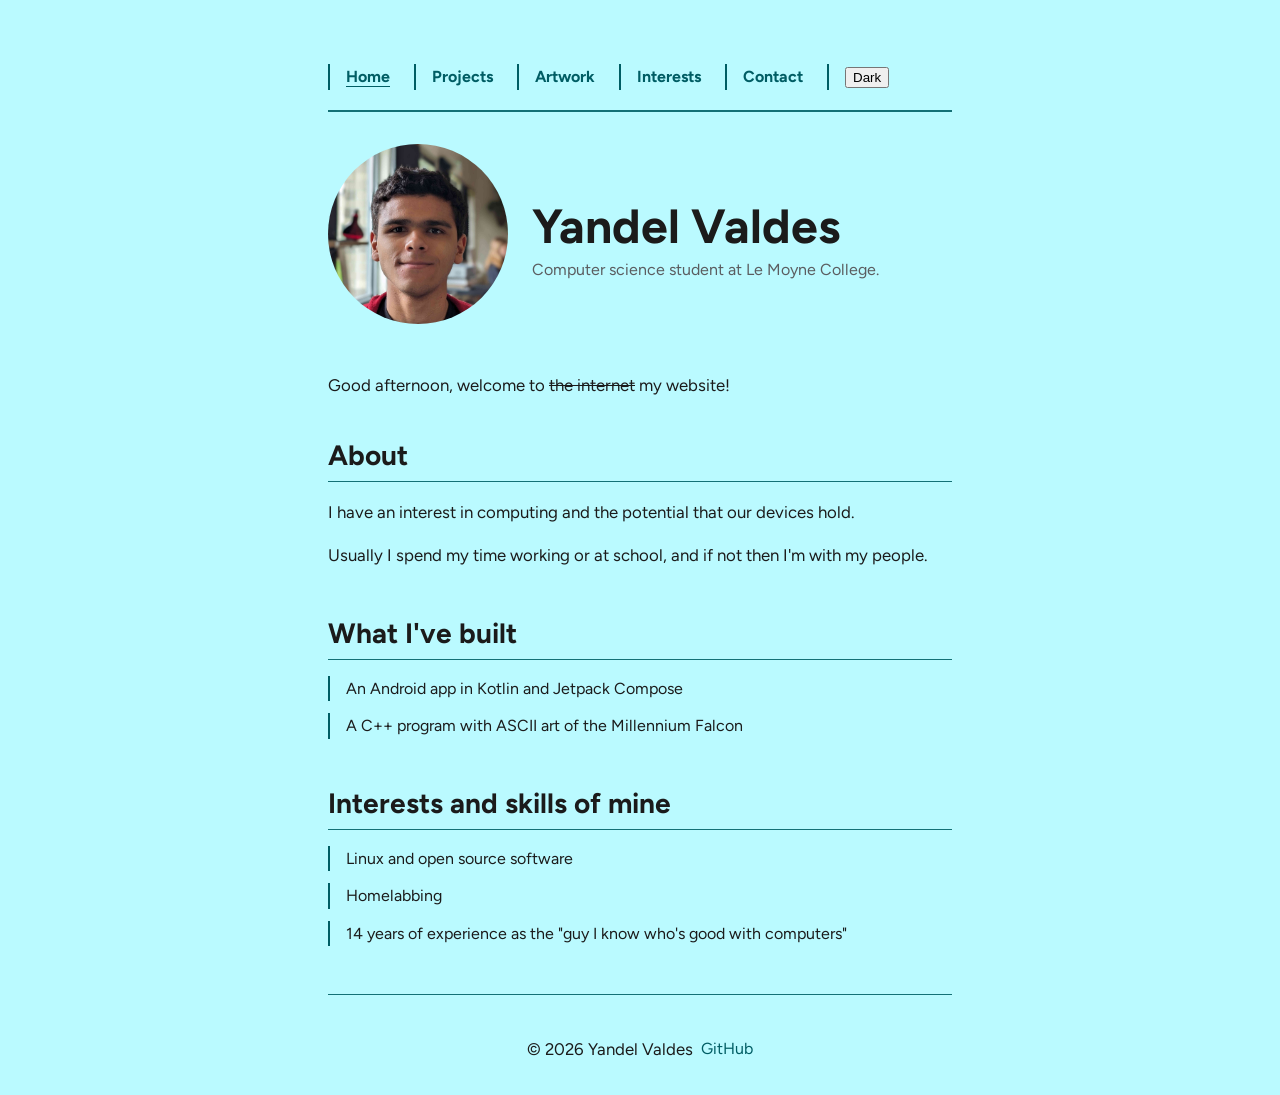
<file: index.html>
<!DOCTYPE html>
<html lang="en">
    <head>
        <meta charset="UTF-8">
        <meta name="viewport" content="width=device-width", initial-scale="1.0">
        <title>Yandel Valdes</title>
        <!-- Class 12: Step 1: a typeface I choose -->
        <link rel="preconnect" href="https://fonts.googleapis.com">
        <link rel="preconnect" href="https://fonts.gstatic.com" crossorigin>
        <link href="https://fonts.googleapis.com/css2?family=Figtree:wght@400;700&display=swap" rel="stylesheet">
        <link rel="stylesheet" href="styles.css">
        <!-- Class 15: Step 1: my third file -->
        <script src="script.js" defer></script>
    </head>
    <body>
        <!-- Class 13: Step 2: navigation -->
        <nav>
            <ul>
                <!-- Lab 13: Task 1: which page am I on -->
                <li><a href="index.html" class="current">Home</a></li>
                <li><a href="projects.html">Projects</a></li>
                <!-- Lab 13: Task 2: my third page -->
                <li><a href="artwork.html">Artwork</a></li>
                <li><a href="interests.html">Interests</a></li>
                <!-- Class 16: Step 1: the contact link -->
                <li><a href="contact.html">Contact</a></li>
                <!-- Class 15: Step 3: the theme button -->
                <li><button id="theme-toggle" type="button">Dark</button></li>
            </ul>
        </nav>
        <!-- Class 11: Step 2: the page content -->
        <!-- Lab 12: Task 1: group the text so it stacks beside the photo -->
        <header>
            <!-- Class 12: Step 3: an image -->
            <img src="images/me.jpg" alt="Portrait of Yandel Valdes" class="portrait">
            <div>
                <h1>Yandel Valdes</h1>
                <p>Computer science student at Le Moyne College.</p>
            </div>
        </header>

        <main>
            <!-- Lab 15: Task 5: one more thing that reacts -->
            <p><span id="cycleGreet"></span> welcome to <s>the internet</s> my website!</p>
            <section>
                <h2>About</h2>
                <p>I have an interest in computing and the potential that our devices hold.</p>
                <p>Usually I spend my time working or at school, and if not then I'm with my people.</p>
            </section>

            <section>
                <h2>What I've built</h2>
                <ul>
                    <li>An Android app in Kotlin and Jetpack Compose</li>
                    <li>A C++ program with ASCII art of the Millennium Falcon</li>
                </ul>
            </section>
            <!-- Lab 11: Task 2: A third section -->
            <section>
                <h2>Interests and skills of mine</h2>
                <ul>
                    <li>Linux and open source software</li>
                    <li>Homelabbing</li>
                    <li>14 years of experience as the "guy I know who's good with computers"</li>
                </ul>
            </section>
        </main>
        <!-- Lab 12: Task 3: two things in the footer -->
        <footer>
            <!-- Class 15: Step 2: the year, written by JavaScript -->
            <p>© <span id="year"></span> Yandel Valdes</p>
            <!-- Lab 11: Task 3: a link off my page -->
            <a href="https://github.com/vald99" target="_blank" rel="noopener">GitHub</a>
        </footer>
    </body>
</html>
</file>
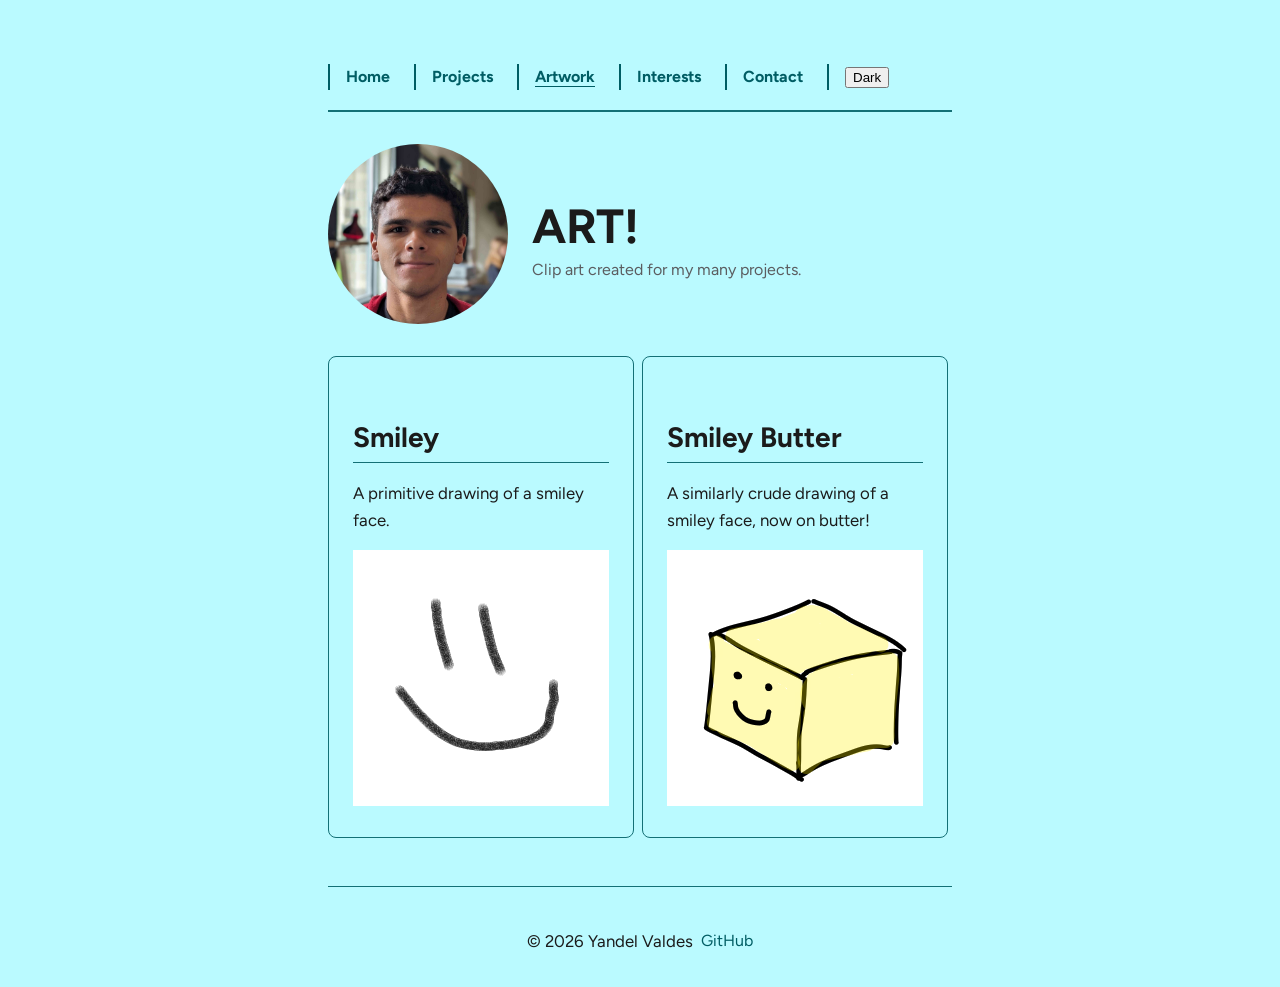
<file: artwork.html>
<!DOCTYPE html>
<html lang="en">
    <head>
        <meta charset="UTF-8">
        <meta name="viewport" content="width=device-width", initial-scale="1.0">
        <title>Artwork - Yandel Valdes</title>
        <!-- Class 12: Step 1: a typeface I choose -->
        <link rel="preconnect" href="https://fonts.googleapis.com">
        <link rel="preconnect" href="https://fonts.gstatic.com" crossorigin>
        <link href="https://fonts.googleapis.com/css2?family=Figtree:wght@400;700&display=swap" rel="stylesheet">
        <link rel="stylesheet" href="styles.css">
        <!-- Lab 15: Task 1: my third file -->
        <script src="script.js" defer></script>
    </head>
    <body>
        <!-- Class 13: Step 2: navigation -->
        <nav>
            <ul>
                <!-- Lab 13: Task 1: which page am I on -->
                <li><a href="index.html">Home</a></li>
                <li><a href="projects.html">Projects</a></li>
                <!-- Lab 13: Task 2: my third page -->
                <!-- Lab 13: Task 3: one nav, three pages, all correct -->
                <li><a href="artwork.html" class="current">Artwork</a></li>
                <li><a href="interests.html">Interests</a></li>
                <!-- Class 16: Step 1: the contact link -->
                <li><a href="contact.html">Contact</a></li>
                <!-- Lab 15: Task 1: theme toggle -->
                <li><button id="theme-toggle" type="button">Dark</button></li>
            </ul>
        </nav>
        <!-- Class 11: Step 2: the page content -->
        <!-- Lab 12: Task 1: group the text so it stacks beside the photo -->
        <header>
            <!-- Class 12: Step 3: an image -->
            <img src="images/me.jpg" alt="Portrait of Yandel Valdes" class="portrait">
            <div>
                <h1>ART!</h1>
                <p>Clip art created for my many projects.</p>
            </div>
        </header>

        <main>
            <!-- Lab 14: Task 3: cards on my artwork page -->
            <div class="cards">
                <section class="card">
                    <h2>Smiley</h2>
                    <p>A primitive drawing of a smiley face.</p>
                    <img src="images/smiley.png" alt="Basic drawing of a smiling face">
                </section>
                <section class="card">
                    <h2>Smiley Butter</h2>
                    <p>A similarly crude drawing of a smiley face, now on butter!</p>
                    <img src="images/smileybutter.png" alt="Basic drawing of a smiling cube of butter">
                </section>
            </div>
        </main>
        <!-- Lab 12: Task 3: two things in the footer -->
        <footer>
            <!-- Lab 15: Task 1: swap typed year for empty span -->
            <p>© <span id="year"></span> Yandel Valdes</p>
            <!-- Lab 11: Task 3: a link off my page -->
            <a href="https://github.com/vald99" target="_blank" rel="noopener">GitHub</a>
        </footer>
    </body>
</html>
</file>
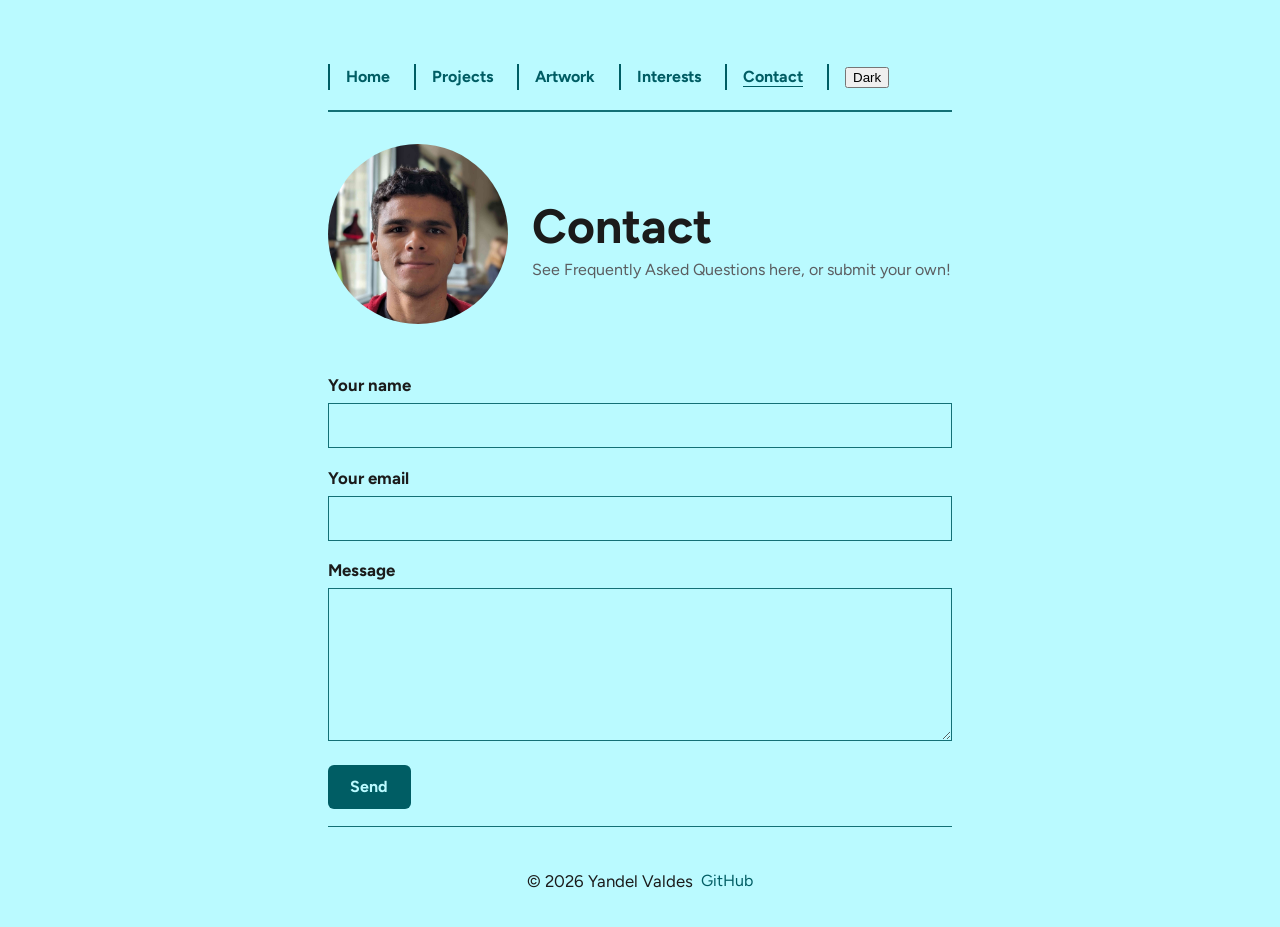
<file: contact.html>
<!DOCTYPE html>
<html lang="en">
    <head>
        <meta charset="UTF-8">
        <meta name="viewport" content="width=device-width", initial-scale="1.0">
        <!-- Class 16: Step 1: my contact page -->
        <title>Contact - Yandel Valdes</title>
        <!-- Class 12: Step 1: a typeface I choose -->
        <link rel="preconnect" href="https://fonts.googleapis.com">
        <link rel="preconnect" href="https://fonts.gstatic.com" crossorigin>
        <link href="https://fonts.googleapis.com/css2?family=Figtree:wght@400;700&display=swap" rel="stylesheet">
        <link rel="stylesheet" href="styles.css">
        <!-- Class 15: Step 1: my third file -->
        <script src="script.js" defer></script>
    </head>
    <body>
        <!-- Class 13: Step 2: navigation -->
        <nav>
            <ul>
                <!-- Lab 13: Task 1: which page am I on -->
                <li><a href="index.html">Home</a></li>
                <li><a href="projects.html">Projects</a></li>
                <!-- Lab 13: Task 2: my third page -->
                <li><a href="artwork.html">Artwork</a></li>
                <li><a href="interests.html">Interests</a></li>
                <!-- Class 16: Step 1: the contact link -->
                <li><a href="contact.html" class="current">Contact</a></li>
                <!-- Class 15: Step 3: the theme button -->
                <li><button id="theme-toggle" type="button">Dark</button></li>
            </ul>
        </nav>
        <!-- Class 11: Step 2: the page content -->
        <!-- Lab 12: Task 1: group the text so it stacks beside the photo -->
        <header>
            <!-- Class 12: Step 3: an image -->
            <img src="images/me.jpg" alt="Portrait of Yandel Valdes" class="portrait">
            <div>
                <h1>Contact</h1>
                <p>See Frequently Asked Questions here, or submit your own!</p>
            </div>
        </header>

        <main>
            <!-- Class 16: Step 2: a form -->
            <!-- Class 18: Step 1: let Netlify handle the submission -->
            <form id="contact-form" name="contact" method="POST" data-netlify="true" netlify-honeypot="bot-field" action="/thanks.html">
                <p class="hidden-field">
                    <label>Leave this empty: <input name="bot-field" type="text"></label>

                </p>
                <p>
                    <label for="name">Your name</label>
                    <input id="name" name="name" type="text" required>
                </p>

                <p>
                    <label for="email">Your email</label>
                    <input id="email" name="email" type="email" required>
                </p>

                <p>
                    <label for="message">Message</label>
                    <textarea id="message" name="message" rows="5" required></textarea>
                </p>

                <button type="submit">Send</button>

            </form>

            <p id="form-status" role="status"></p>
        </main>
        <!-- Lab 12: Task 3: two things in the footer -->
        <footer>
            <!-- Class 15: Step 2: the year, written by JavaScript -->
            <p>© <span id="year"></span> Yandel Valdes</p>
            <!-- Lab 11: Task 3: a link off my page -->
            <a href="https://github.com/vald99" target="_blank" rel="noopener">GitHub</a>
        </footer>
    </body>
</html>
</file>
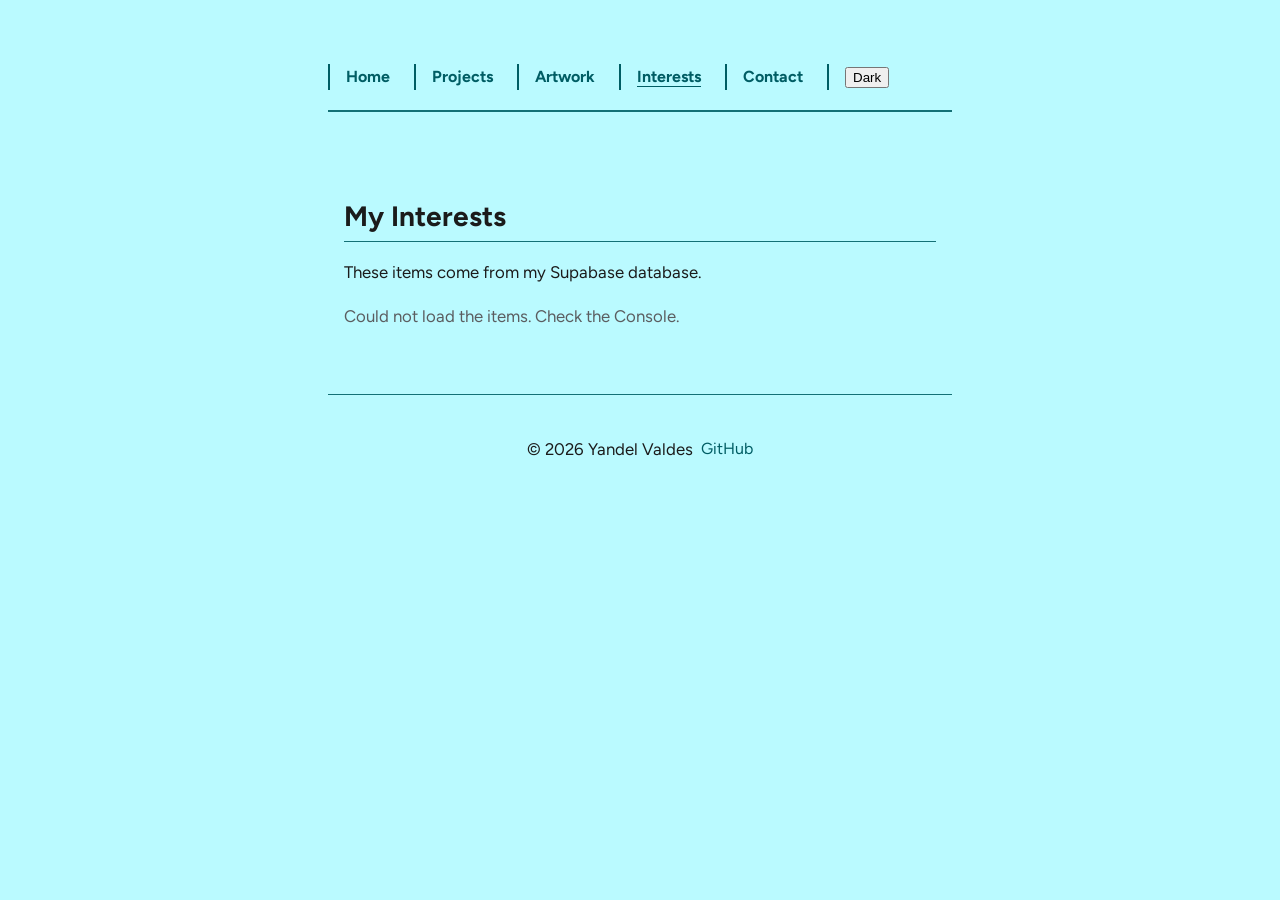
<file: interests.html>
<!DOCTYPE html>
<html lang="en">
    <head>
        <meta charset="UTF-8">
        <meta name="viewport" content="width=device-width", initial-scale="1.0">
        <title>Interests - Yandel Valdes</title>
        <!-- Class 12: Step 1: a typeface I choose -->
        <link rel="preconnect" href="https://fonts.googleapis.com">
        <link rel="preconnect" href="https://fonts.gstatic.com" crossorigin>
        <link href="https://fonts.googleapis.com/css2?family=Figtree:wght@400;700&display=swap" rel="stylesheet">
        <link rel="stylesheet" href="styles.css">
        <!-- Class 15: Step 1: my third file -->
        <script src="script.js" defer></script>
        <!-- Class 20: Step 2: API connection, then API page -->
        <script src="config.js" defer></script>
        <script src="interests.js" defer></script>
    </head>
    <body>
        <!-- Class 13: Step 2: navigation -->
        <nav>
            <ul>
                <!-- Lab 13: Task 1: which page am I on -->
                <li><a href="index.html">Home</a></li>
                <li><a href="projects.html">Projects</a></li>
                <!-- Lab 13: Task 2: my third page -->
                <li><a href="artwork.html">Artwork</a></li>
                <li><a href="interests.html" class="current">Interests</a></li>
                <!-- Class 16: Step 1: the contact link -->
                <li><a href="contact.html">Contact</a></li>
                <!-- Class 15: Step 3: the theme button -->
                <li><button id="theme-toggle" type="button">Dark</button></li>
            </ul>
        </nav>
        
        <main>
            <!-- Class 20: Step 1: add inside the existing <main> on interests.html -->
            <section class="interests-section">
                <h2>My Interests</h2>
                <p>
                    These items come from my Supabase database.
                </p>
                <p id="showcase-status" role="status">Waiting to load...</p>
                <p id="showcase-count"></p>
                <div id="showcase-grid" class="showcase-grid"></div>

            </section>
        </main>
        <!-- Lab 12: Task 3: two things in the footer -->
        <footer>
            <!-- Class 15: Step 2: the year, written by JavaScript -->
            <p>© <span id="year"></span> Yandel Valdes</p>
            <!-- Lab 11: Task 3: a link off my page -->
            <a href="https://github.com/vald99" target="_blank" rel="noopener">GitHub</a>
        </footer>
    </body>
</html>
</file>
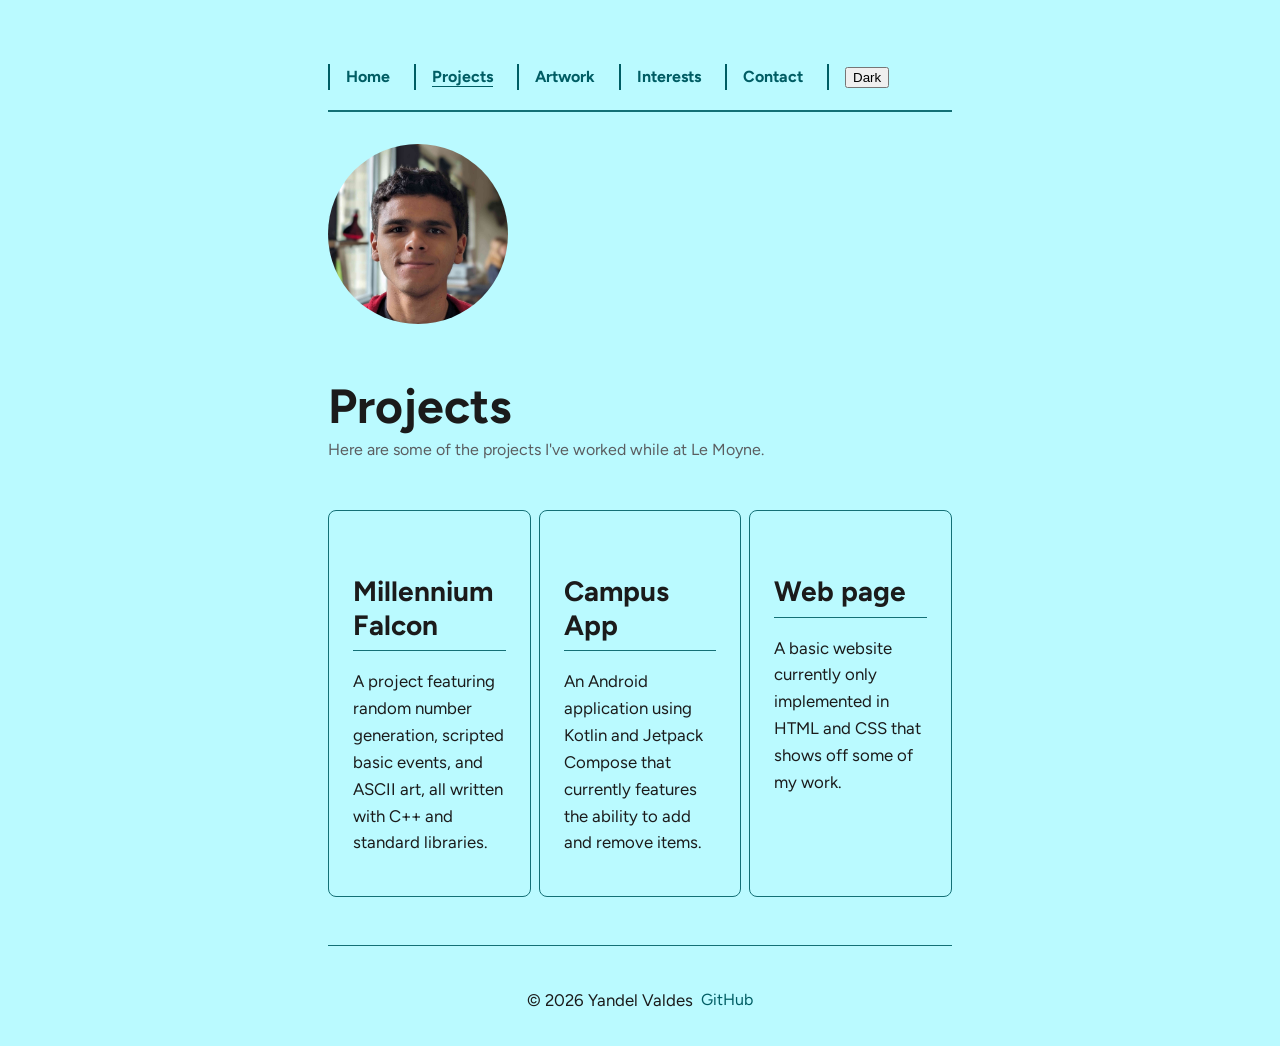
<file: projects.html>
<!DOCTYPE html>
<html lang="en">
    <head>
        <meta charset="UTF-8">
        <meta name="viewport" content="width=device-width", initial-scale="1.0">
        
        <!-- Class 13: Step 1: my second page -->
        <title>Projects - Yandel Valdes</title>
        <!-- Class 12: Step 1: a typeface I choose -->
        <link rel="preconnect" href="https://fonts.googleapis.com">
        <link rel="preconnect" href="https://fonts.gstatic.com" crossorigin>
        <link href="https://fonts.googleapis.com/css2?family=Figtree:wght@400;700&display=swap" rel="stylesheet">
        <link rel="stylesheet" href="styles.css">
        <!-- Lab 15: Task 1: my third file -->
        <script src="script.js" defer></script>
    </head>
    <body>
        <!-- Class 13: Step 2: navigation -->
        <nav>
            <ul>
                <li><a href="index.html">Home</a></li>
                <!-- Lab 13: Task 1: which page am I on -->
                <li><a href="projects.html" class="current">Projects</a></li>
                <!-- Lab 13: Task 2: my third page -->
                <li><a href="artwork.html">Artwork</a></li>
                <li><a href="interests.html">Interests</a></li>
                <!-- Class 16: Step 1: the contact link -->
                <li><a href="contact.html">Contact</a></li>
                <!-- Lab 15: Task 1: theme toggle -->
                <li><button id="theme-toggle" type="button">Dark</button></li>
            </ul>
        </nav>
        <!-- Class 11: Step 2: the page content -->
        <!-- Lab 12: Task 1: group the text so it stacks beside the photo -->
        <header>
            <!-- Class 12: Step 3: an image -->
            <img src="images/me.jpg" alt="Portrait of Yandel Valdes" class="portrait">
            <div>
                <h1>Projects</h1>
                <p>Here are some of the projects I've worked while at Le Moyne.</p>
            </div>
        </header>

        <main>
            <!-- Class 14: Step 1: a row of cards-->
            <div class="cards">
                <section class="card">
                    <h2>Millennium Falcon</h2>
                    <p>A project featuring random number generation, scripted basic events, and ASCII art, all written with C++ and standard libraries.</p>
                </section>
                <section class="card">
                    <h2>Campus App</h2>
                    <p>An Android application using Kotlin and Jetpack Compose that currently features the ability to add and remove items.</p>
                </section>
                <section class="card">
                    <h2>Web page</h2>
                    <p>A basic website currently only implemented in HTML and CSS that shows off some of my work.</p>
                </section>
            </div>
        </main>
        <!-- Lab 12: Task 3: two things in the footer -->
        <footer>
            <!-- Lab 15: Task 1: swap typed year for empty span -->
            <p>© <span id="year"></span> Yandel Valdes</p>
            <!-- Lab 11: Task 3: a link off my page -->
            <a href="https://github.com/vald99" target="_blank" rel="noopener">GitHub</a>
        </footer>
    </body>
</html>
</file>
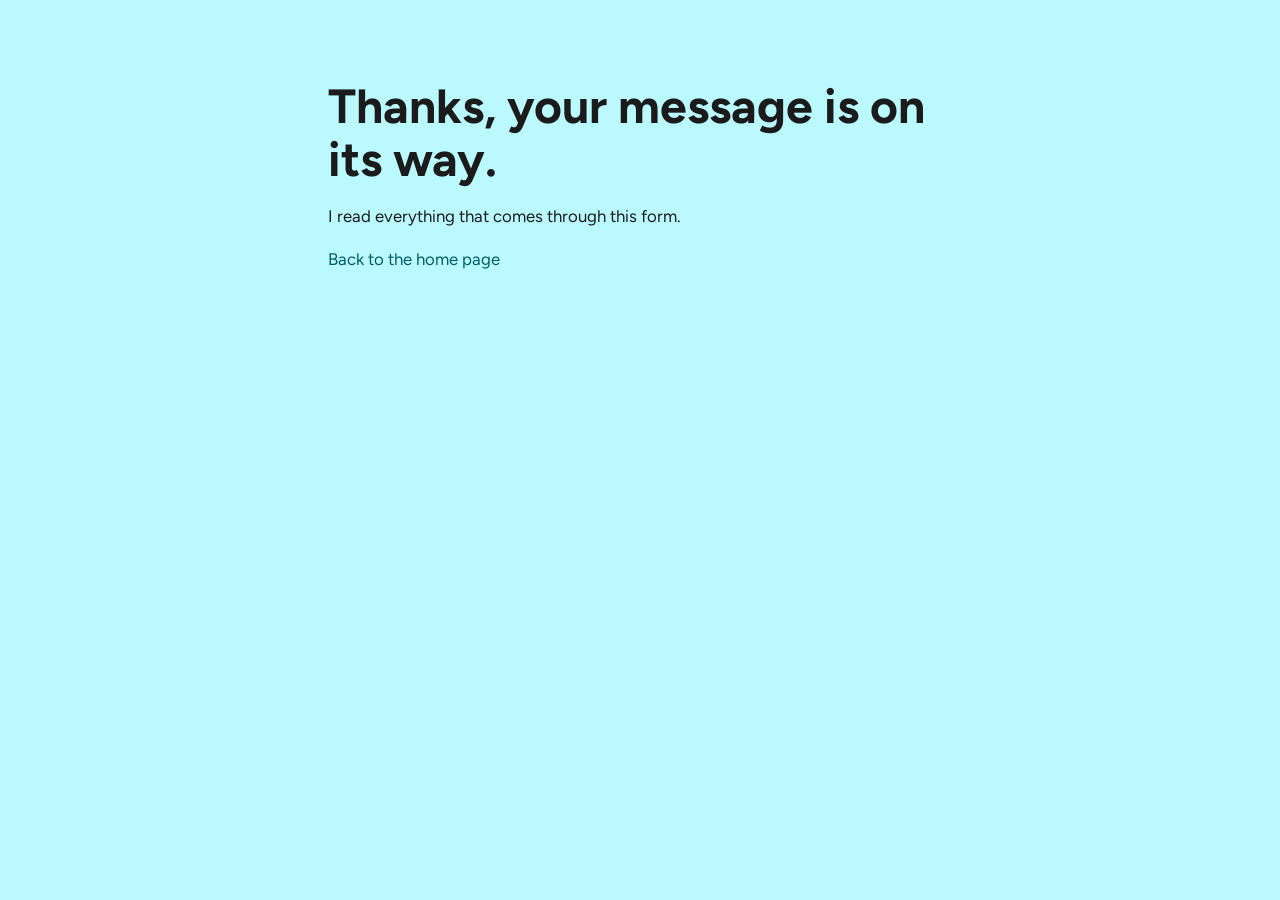
<file: thanks.html>
<!DOCTYPE html>
<html lang="en">
    <head>
        <meta charset="UTF-8">
        <meta name="viewport" content="width=device-width", initial-scale="1.0">
        <title>Thank you! - Yandel Valdes</title>
        <!-- Class 12: Step 1: a typeface I choose -->
        <link rel="preconnect" href="https://fonts.googleapis.com">
        <link rel="preconnect" href="https://fonts.gstatic.com" crossorigin>
        <link href="https://fonts.googleapis.com/css2?family=Figtree:wght@400;700&display=swap" rel="stylesheet">
        <link rel="stylesheet" href="styles.css">
        <!-- Lab 15: Task 1: my third file -->
        <script src="script.js" defer></script>
    </head>
    <body>
        <!-- Lab 18: Task 2: where the form lands -->
        <main>
            <h1>Thanks, your message is on its way.</h1>
            <p>I read everything that comes through this form.</p>
            <p><a href="/index.html">Back to the home page</a></p>
        </main>
    </body>
</html>
</file>
<file: styles.css>
/* Class 16: Step 3: padding counts inside width, not on top of it */
* {
    box-sizing: border-box;
}

/* Class 11: Step 4: the basics */

:root {
    --text: #1b1b1b;
    --text-muted: #5b5d60;
    --accent: #005d64;
    /* Lab 17: Task 3: something I can see */
    --background: #bafaff;
    --border: #147076;
    --error: crimson;
}

body {
    font-family: "Figtree", system-ui, -apple-system, "Segoe UI", sans-serif;
    color: var(--text);
    background: var(--background);
    line-height: 1.6;
    max-width: 42rem;
    margin: 0 auto;
    padding: 3rem 1.5rem;
    padding-bottom: 1rem;
}

h1 { 
    font-size: 3rem; /* Class 12: Step 2: my own scale */
    line-height: 1.1;
    margin-bottom: 0.25rem;
}

/* Lab 12: Task 1: header side by side */
header {
    display: flex;
    align-items: center;
    gap: 1.5rem;
    flex-wrap: wrap;
    padding-bottom: 2rem;
}

header p { color: var(--text-muted); font-size: 1rem; margin-top: 0; }

h2 {
    font-size: 1.75rem;
    line-height: 1.2;
    margin-top: 2.5rem;
    border-bottom: 1px solid var(--border);
    padding-bottom: 0.5rem;
    margin-bottom: 1rem;
}

p {
    font-size: 1.05rem;
    margin-bottom: 1rem;
}

/* Lab 12: Task 3: footer */
/* Lab 14: Task 4: footer stacks on narrow screens */
footer { 
    border-top: 1px solid var(--border);
    padding-top: 1.5rem;
    display: flex;
    align-items: center;
    flex-direction: column;
    gap: 0.5rem;
}

/* Lab 13: Task 5: one thing of your own */
footer a:focus-visible {
    outline: 2px solid var(--accent);
}

/* Lab 11: Task 4: links */
a {
    color: var(--accent);
    text-decoration: none;
    border-bottom: 1px solid transparent;
}

a:hover { border-bottom-color: var(--accent);}

.portrait {
    width: 180px;
    height: 180px;
    object-fit: cover;
    border-radius: 50%;
}

section {
    margin-bottom: 3rem;
}

/* Lab 12: Task 2: list without bullets */
ul {
    list-style: none;
    padding-left: 0;
}

li {
    margin-bottom: 0.75rem;
    padding-left: 1rem;
    border-left: 2px solid var(--accent);
}

/* Class 13: Step 3: the nav bar */
/* Lab 13: Task 4: separate the bar from the header */
/* Lab 14: Task 1: the nav stacks on narrow screens */
nav ul {
    text-decoration: none;
    font-weight: 700;
    padding-bottom: .5rem;
    border-bottom: 2px solid var(--border);
    margin-bottom: 2rem;
    list-style: none;
    padding-left: 0, gap;
    flex-direction: column;
    display: flex; /* wasn't already in the code, it was in S13 but we didn't add this in class */
    gap: 0.5rem; /* wasn't already in the code, it was in S13 but we didn't add this in class */
}

nav a:hover {
    border-bottom-color: var(--accent);
}

/* Lab 13: Task 1: which page am I on */
nav a.current {
    border-bottom-color: var(--accent);
    color: var(--accent);
}

/* Lab 13: Task 5: one thing of your own */
nav a:focus-visible {
    outline: 2px solid var(--accent);
}

/* Class 14: Step 2: the cards go in a row */
/* Class 14: Step 3: stack by default */
.cards {
    display: flex;
    flex-direction: column;
    gap: 0.5rem;
}

.card {
    /* Lab 14: Task 6: center the card row */
    flex: 0 1 18rem;
    padding: 1.5rem;
    border: 1px solid var(--border);
    border-radius: 8px;
}

/* Class 14: Step 3: a row when there's room */
@media (min-width: 40rem) {
    .cards {
        flex-direction: row;
    }

    nav ul {
        flex-direction: row;
        gap: 1.5rem;
    }

    /* Lab 14: Task 4: footer stacks on narrow screens */
    /* Lab 14: Task 6: center the card row */
    footer {
        flex-direction: row;
        justify-content: center;
    }
}

body.dark {
    --text: white;
    --text-muted: silver;
    --accent: skyblue;
    /* Lab 17: Task 3: something I can see */
    --background: #002123;
    --border: dimgray;
    --error: lightsalmon;
}

/* Class 16: Step 3: the form */
form label {
    display: block;
    font-weight: 700;
    margin-bottom: 0.25rem;
}

form input, form textarea {
    font: inherit;
    width: 100%;
    padding: 0.5rem;
    border: 1px solid var(--border);
    scroll-padding-block-start: 6px;
    background: var(--background);
    color: var(--text);
}

form input:focus, form textarea:focus {
    outline: 2px solid var(--accent);
    outline-offset: 1px;
}

form button {
    font: inherit;
    font-weight: 700;
    color: var(--background);
    background: var(--accent);
    border: none;
    border-radius: 6px;
    padding: 0.6rem 1.4rem;
    cursor: pointer;
}

#form-status {
    font-weight: 500;
    color: var(--accent);
}

/* Lab 16: Task 1: the error state */
#form-status.error {
    color: var(--error);
}

/* Class 18: Step 2: the honeypot, hidden from people */
.hidden-field {
    display: none;
}

/* Class 20: Step 5: cards use your existing theme variables */
.interests-section { max-width: 1000px; margin: 2rem auto; padding: 1rem; }
.showcase-grid {
    display: grid;
    grid-template-columns: repeat(auto-fit, minmax(min(100%, 250px), 1fr));
    gap: 1rem;
}

.showcase-card {
    /* Lab 20 · Task 3: pictures and card spacing */
    padding: 0;
    border: 1px solid var(--border, lightgray);
    background: var(--background, white);
    color: var(--text, black);
    border-radius: 12px;
    overflow: hidden;
}

.showcase-card h3 { 
    margin: 0 0 .4rem;
}

.showcase-card small {
    color: var(--accent, royalblue); font-weight: 700;
}

.showcase-card p {
    line-height: 1.5;
}

#showcase-status {
    color: var(--text-muted, dimgray);
}

/* Lab 20 · Task 3: pictures and card spacing */
.showcase-photo {
    display: block; width: 100%; aspect-ratio: 16 / 10; object-fit: cover; 
}

.showcase-body {
    padding: 1rem; 
}

#showcase-refresh {
    font: inherit; padding: .5rem .9rem; border-radius: 6px;
    cursor: pointer; border: 1px solid var(--border, lightgray);
    color: var(--text, black); background: var(--background, white); 
}

#showcase-refresh:focus-visible {
    outline: 2px solid var(--accent, royalblue); 
}
</file>
